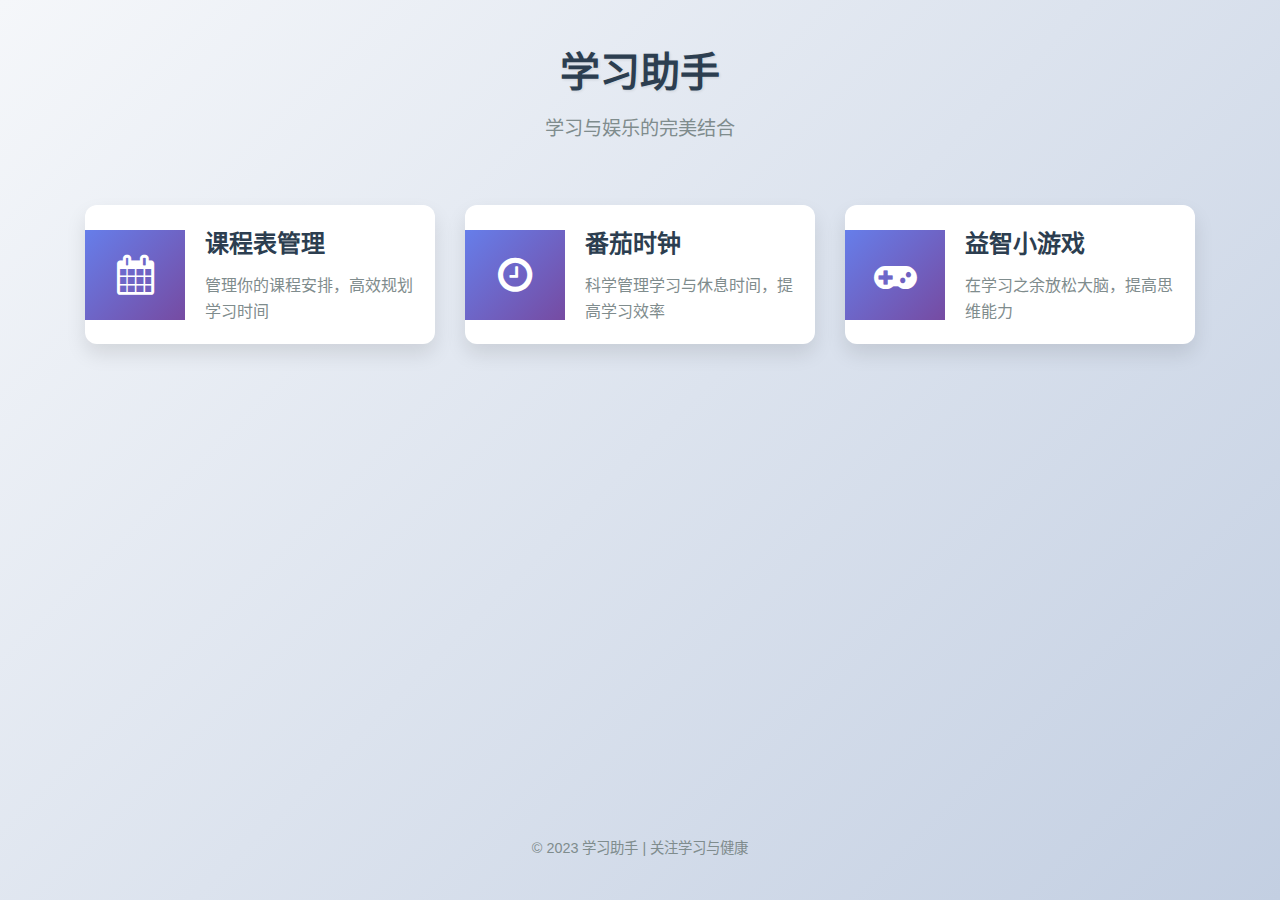
<file: 学习助手/index.html>
<!DOCTYPE html>
<html lang="zh-CN">

<head>
    <meta charset="UTF-8">
    <meta name="viewport" content="width=device-width, initial-scale=1.0">
    <title>学习助手</title>
    <link rel="stylesheet" href="entrance.css">
    <link rel="stylesheet" href="https://cdn.jsdelivr.net/npm/font-awesome@4.7.0/css/font-awesome.min.css">
</head>

<body>
    <div class="container">
        <header>
            <h1>学习助手</h1>
            <p class="subtitle">学习与娱乐的完美结合</p>
        </header>

        <main class="card-container">
            <div class="card" onclick="navigate('课程表管理系统/index.html')">
                <div class="card-icon">
                    <i class="fa fa-calendar"></i>
                </div>
                <div class="card-content">
                    <h2>课程表管理</h2>
                    <p>管理你的课程安排，高效规划学习时间</p>
                </div>
            </div>

            <div class="card" onclick="navigate('番茄钟/index.html')">
                <div class="card-icon">
                    <i class="fa fa-clock-o"></i>
                </div>
                <div class="card-content">
                    <h2>番茄时钟</h2>
                    <p>科学管理学习与休息时间，提高学习效率</p>
                </div>
            </div>

            <div class="card" onclick="showGames()">
                <div class="card-icon">
                    <i class="fa fa-gamepad"></i>
                </div>
                <div class="card-content">
                    <h2>益智小游戏</h2>
                    <p>在学习之余放松大脑，提高思维能力</p>
                </div>
            </div>
        </main>

        <div id="gameOptions" class="game-options">
            <div class="game-card" onclick="navigate('简单的华容道游戏/index.html')">
                <div class="game-icon">
                    <i class="fa fa-puzzle-piece"></i>
                </div>
                <h3>华容道</h3>
                <p>经典的中国益智游戏</p>
            </div>
            <div class="game-card" onclick="navigate('钢琴块游戏/index.html')">
                <div class="game-icon">
                    <i class="fa fa-music"></i>
                </div>
                <h3>钢琴块</h3>
                <p>节奏感音乐小游戏</p>
            </div>
            <!-- 添加美化的样式 -->
            <style>
                .game-card {
                    background: linear-gradient(145deg, #ffffff, #f0f0f0);
                    border-radius: 15px;
                    padding: 20px;
                    box-shadow: 0 10px 20px rgba(0, 0, 0, 0.1);
                    transition: all 0.3s ease;
                    cursor: pointer;
                    text-align: center;
                    position: relative;
                    overflow: hidden;
                    border: 1px solid rgba(255, 255, 255, 0.2);
                }

                .game-card:hover {
                    transform: translateY(-5px);
                    box-shadow: 0 15px 30px rgba(0, 0, 0, 0.15);
                    border-color: #4a6572;
                }

                .game-icon {
                    font-size: 2.5rem;
                    color: #4a6572;
                    margin-bottom: 15px;
                    position: relative;
                    z-index: 1;
                }

                .game-card h3 {
                    color: #344955;
                    font-size: 1.5rem;
                    margin-bottom: 8px;
                    position: relative;
                    z-index: 1;
                }

                .game-card p {
                    color: #666;
                    font-size: 0.9rem;
                    position: relative;
                    z-index: 1;
                }

                .game-card::before {
                    content: '';
                    position: absolute;
                    top: -50%;
                    left: -50%;
                    width: 200%;
                    height: 200%;
                    background: radial-gradient(circle, rgba(255, 255, 255, 0.8) 0%, rgba(255, 255, 255, 0) 70%);
                    opacity: 0;
                    transform: scale(0.5);
                    transition: all 0.5s ease;
                }

                .game-card:hover::before {
                    opacity: 1;
                    transform: scale(1);
                }
            </style>
            <!-- 未来可以在这里添加更多游戏选项 -->
        </div>

        <footer>
            <p>&copy; 2023 学习助手 | 关注学习与健康</p>
        </footer>
    </div>

    <script>
        function navigate(path) {
            window.location.href = path;
        }

        function showGames() {
            const gameOptions = document.getElementById('gameOptions');
            if (gameOptions.style.display === 'flex') {
                gameOptions.style.display = 'none';
            } else {
                gameOptions.style.display = 'flex';
            }
        }
    </script>
</body>

</html>
</file>
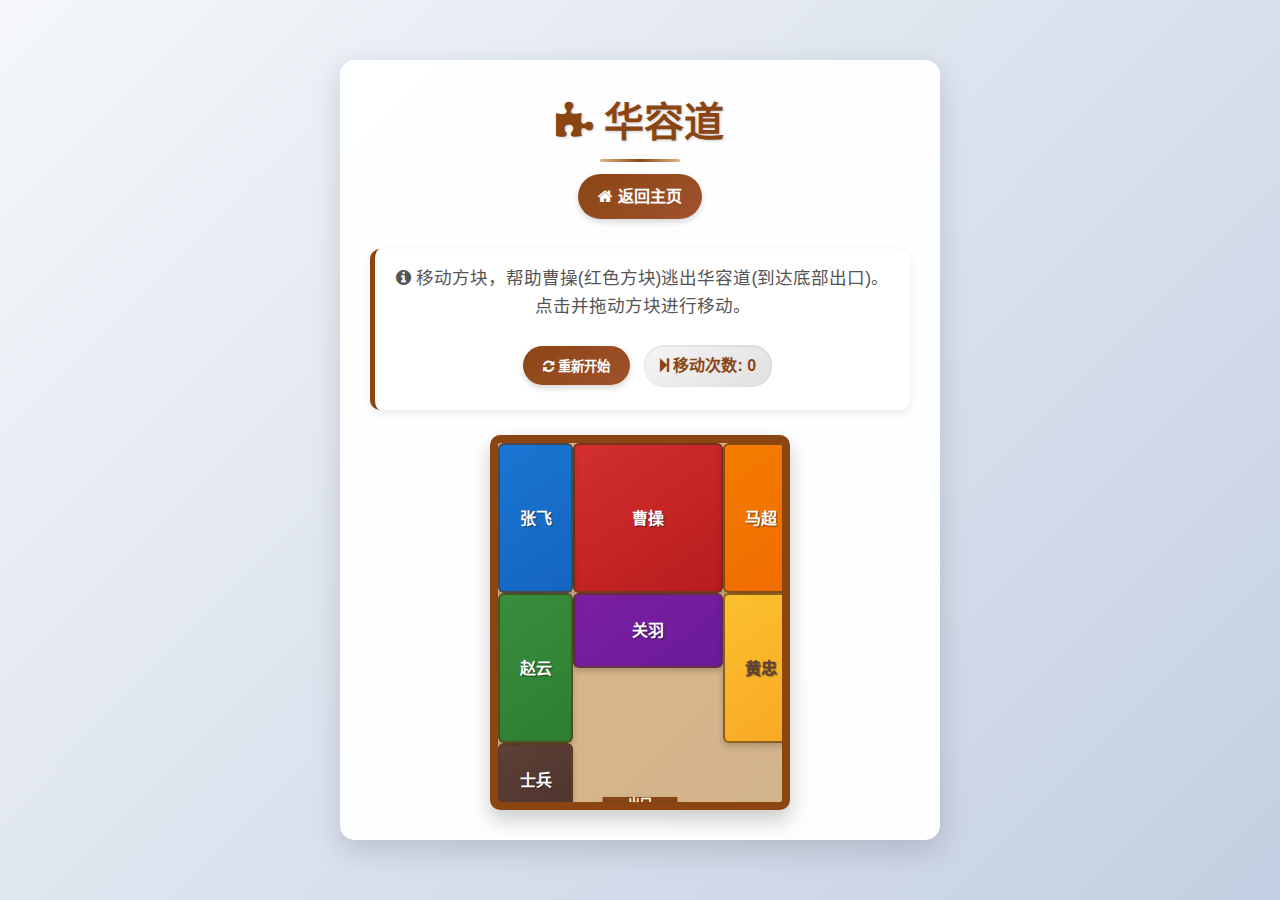
<file: 学习助手/简单的华容道游戏/index.html>
<!DOCTYPE html>
<html lang="zh-CN">

<head>
    <meta charset="UTF-8">
    <meta name="viewport" content="width=device-width, initial-scale=1.0">
    <title>华容道游戏</title>
    <link rel="stylesheet" href="styles.css">
    <link rel="stylesheet" href="https://cdn.jsdelivr.net/npm/font-awesome@4.7.0/css/font-awesome.min.css">
</head>

<body>
    <div class="container">
        <h1><i class="fa fa-puzzle-piece"></i> 华容道</h1>
        <!-- 添加返回主页按钮 -->
        <div class="back-link">
            <a href="../index.html"><i class="fa fa-home"></i> 返回主页</a>
        </div>
        <div class="game-info">
            <p><i class="fa fa-info-circle"></i> 移动方块，帮助曹操(红色方块)逃出华容道(到达底部出口)。点击并拖动方块进行移动。</p>
            <button id="reset-btn"><i class="fa fa-refresh"></i> 重新开始</button>
            <span id="moves"><i class="fa fa-step-forward"></i> 移动次数: 0</span>
        </div>
        <div class="game-board">
            <!-- 游戏区域将由JavaScript填充 -->
        </div>
    </div>
    <script src="script.js"></script>
</body>

</html>
</file>
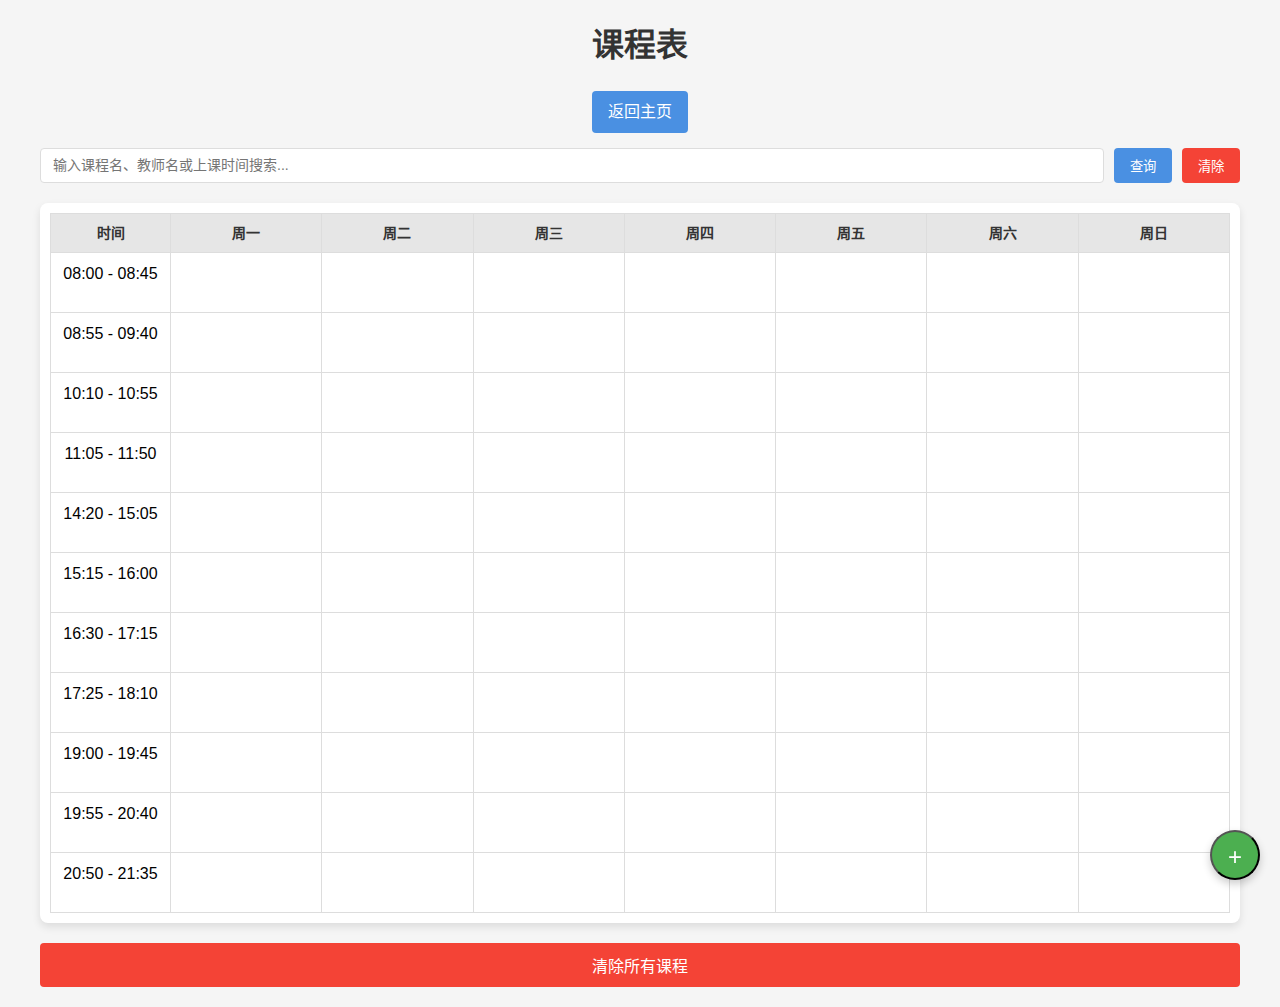
<file: 学习助手/课程表管理系统/index.html>
<!DOCTYPE html>
<html lang="zh-CN">

<head>
    <meta charset="UTF-8">
    <meta name="viewport" content="width=device-width, initial-scale=1.0">
    <title>课程表管理系统</title>
    <link rel="stylesheet" href="styles.css">
</head>

<body>
    <div class="container">
        <h1>课程表</h1>
        <!-- 添加返回主页按钮 -->
        <div class="back-link">
            <a href="../index.html">返回主页</a>
        </div>

        <!-- 添加搜索区域 -->
        <div class="search-container">
            <input type="text" id="searchInput" placeholder="输入课程名、教师名或上课时间搜索...">
            <button id="searchBtn">查询</button>
            <button id="clearSearchBtn">清除</button>
        </div>

        <div class="timetable-container">
            <table id="timetable">
                <thead>
                    <tr>
                        <th class="time-col">时间</th>
                        <th>周一</th>
                        <th>周二</th>
                        <th>周三</th>
                        <th>周四</th>
                        <th>周五</th>
                        <th>周六</th>
                        <th>周日</th>
                    </tr>
                </thead>
                <tbody>
                    <!-- 时间段将通过JavaScript动态生成 -->
                </tbody>
            </table>
        </div>
        <button id="addCourseBtn" class="add-btn">+</button>
    </div>

    <!-- 添加课程的模态框 -->
    <div id="courseModal" class="modal">
        <div class="modal-content">
            <span class="close">&times;</span>
            <h2>添加新课程</h2>
            <form id="courseForm">
                <div class="form-group">
                    <label for="courseName">课程名称:</label>
                    <input type="text" id="courseName" required>
                </div>
                <div class="form-group">
                    <label for="courseTeacher">教师:</label>
                    <input type="text" id="courseTeacher">
                </div>
                <div class="form-group">
                    <label for="courseLocation">地点:</label>
                    <input type="text" id="courseLocation">
                </div>
                <div class="form-group">
                    <label for="weekday">星期:</label>
                    <select id="weekday" required>
                        <option value="1">周一</option>
                        <option value="2">周二</option>
                        <option value="3">周三</option>
                        <option value="4">周四</option>
                        <option value="5">周五</option>
                        <option value="6">周六</option>
                        <option value="7">周日</option>
                    </select>
                </div>
                <div class="form-group">
                    <label for="startTime">开始时间:</label>
                    <select id="startTime" required>
                        <!-- 通过JavaScript动态生成时间选项 -->
                    </select>
                </div>
                <div class="form-group">
                    <label for="duration">课程时长:</label>
                    <select id="duration" required>
                        <option value="1">45分钟 (1节)</option>
                        <option value="2">100分钟 (2节)</option>
                        <option value="3">155分钟 (3节)</option>
                    </select>
                </div>
                <button type="submit" class="submit-btn">保存</button>
            </form>
        </div>
    </div>

    <script src="script.js"></script>
</body>

</html>
</file>
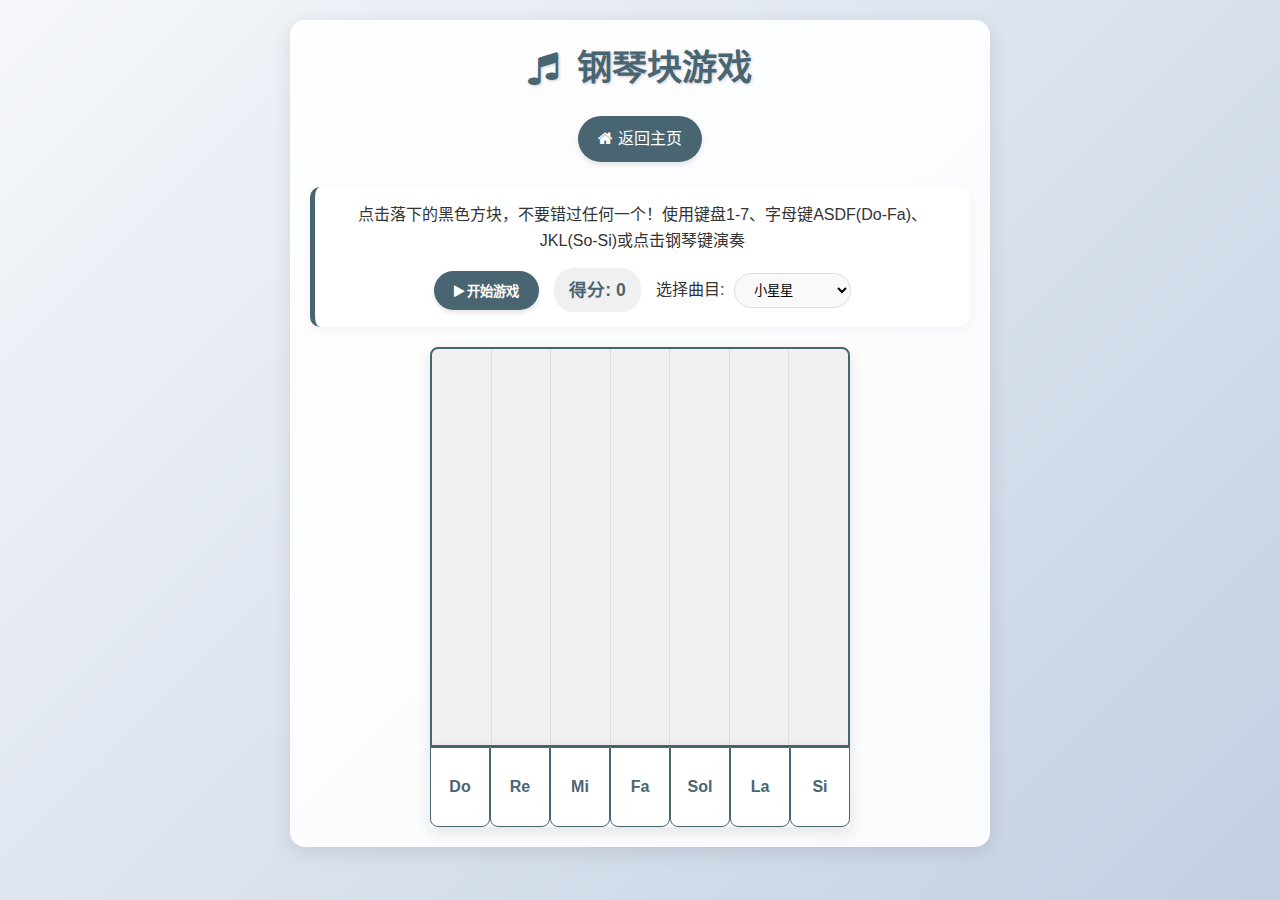
<file: 学习助手/钢琴块游戏/index.html>
<!DOCTYPE html>
<html lang="zh-CN">

<head>
    <meta charset="UTF-8">
    <meta name="viewport" content="width=device-width, initial-scale=1.0">
    <title>钢琴块游戏</title>
    <link rel="stylesheet" href="styles.css">
    <link rel="stylesheet" href="https://cdn.jsdelivr.net/npm/font-awesome@4.7.0/css/font-awesome.min.css">
</head>

<body>
    <div class="container">
        <h1><i class="fa fa-music"></i> 钢琴块游戏</h1>
        <div class="back-link">
            <a href="../index.html"><i class="fa fa-home"></i> 返回主页</a>
        </div>

        <div class="game-info">
            <p>点击落下的黑色方块，不要错过任何一个！使用键盘1-7、字母键ASDF(Do-Fa)、JKL(So-Si)或点击钢琴键演奏</p>
            <div class="controls">
                <button id="start-btn"><i class="fa fa-play"></i> 开始游戏</button>
                <span id="score">得分: 0</span>
                <div class="song-select">
                    <label for="song-choice">选择曲目:</label>
                    <select id="song-choice">
                        <option value="twinkle">小星星</option>
                        <option value="happy-birthday">生日快乐</option>
                        <option value="jingle-bells">铃儿响叮当</option>
                    </select>
                </div>
            </div>
        </div>

        <div class="game-container">
            <div id="game-board">
                <div class="lane" id="lane1"></div>
                <div class="lane" id="lane2"></div>
                <div class="lane" id="lane3"></div>
                <div class="lane" id="lane4"></div>
                <div class="lane" id="lane5"></div>
                <div class="lane" id="lane6"></div>
                <div class="lane" id="lane7"></div>
            </div>

            <div class="piano-keys">
                <div class="key" data-key="1">Do</div>
                <div class="key" data-key="2">Re</div>
                <div class="key" data-key="3">Mi</div>
                <div class="key" data-key="4">Fa</div>
                <div class="key" data-key="5">Sol</div>
                <div class="key" data-key="6">La</div>
                <div class="key" data-key="7">Si</div>
            </div>
        </div>

        <div id="game-over" class="game-over">
            <h2>游戏结束!</h2>
            <p id="final-score">你的得分: 0</p>
            <button id="restart-btn"><i class="fa fa-refresh"></i> 再来一次</button>
        </div>
    </div>

    <!-- 音频文件 -->
    <audio id="note-1" src="sounds/note1.mp3" preload="auto"></audio>
    <audio id="note-2" src="sounds/note2.mp3" preload="auto"></audio>
    <audio id="note-3" src="sounds/note3.mp3" preload="auto"></audio>
    <audio id="note-4" src="sounds/note4.mp3" preload="auto"></audio>
    <audio id="note-5" src="sounds/note5.mp3" preload="auto"></audio>
    <audio id="note-6" src="sounds/note6.mp3" preload="auto"></audio>
    <audio id="note-7" src="sounds/note7.mp3" preload="auto"></audio>
    <audio id="fail-sound" src="sounds/fail.mp3" preload="auto"></audio>

    <script src="script.js"></script>
</body>

</html>
</file>
<file: 学习助手/entrance.css>
* {
    margin: 0;
    padding: 0;
    box-sizing: border-box;
}

body {
    font-family: 'Microsoft YaHei', Arial, sans-serif;
    background: linear-gradient(135deg, #f5f7fa 0%, #c3cfe2 100%);
    color: #333;
    line-height: 1.6;
    min-height: 100vh;
    padding: 20px;
}

.container {
    max-width: 1200px;
    margin: 0 auto;
    display: flex;
    flex-direction: column;
    min-height: calc(100vh - 40px);
}

header {
    text-align: center;
    margin-bottom: 40px;
    padding: 20px;
}

h1 {
    font-size: 2.5em;
    color: #2c3e50;
    margin-bottom: 10px;
    text-shadow: 1px 1px 3px rgba(0, 0, 0, 0.1);
}

.subtitle {
    color: #7f8c8d;
    font-size: 1.2em;
}

.card-container {
    display: flex;
    justify-content: center;
    flex-wrap: wrap;
    gap: 30px;
    margin-bottom: 40px;
}

.card {
    background: white;
    width: 350px;
    border-radius: 12px;
    overflow: hidden;
    box-shadow: 0 10px 20px rgba(0, 0, 0, 0.1);
    transition: transform 0.3s, box-shadow 0.3s;
    cursor: pointer;
    display: flex;
    align-items: center;
}

.card:hover {
    transform: translateY(-10px);
    box-shadow: 0 15px 30px rgba(0, 0, 0, 0.15);
}

.card-icon {
    background: linear-gradient(135deg, #667eea 0%, #764ba2 100%);
    color: white;
    padding: 25px;
    font-size: 2.5em;
    display: flex;
    align-items: center;
    justify-content: center;
    width: 100px;
}

.card-content {
    padding: 20px;
    flex: 1;
}

.card h2 {
    margin-bottom: 10px;
    color: #2c3e50;
}

.card p {
    color: #7f8c8d;
}

.game-options {
    display: none;
    justify-content: center;
    flex-wrap: wrap;
    gap: 20px;
    margin-top: -20px;
    margin-bottom: 40px;
    animation: fadeIn 0.5s ease-in-out;
}

@keyframes fadeIn {
    from {
        opacity: 0;
        transform: translateY(-10px);
    }

    to {
        opacity: 1;
        transform: translateY(0);
    }
}

.game-card {
    background: white;
    width: 200px;
    padding: 20px;
    border-radius: 12px;
    text-align: center;
    box-shadow: 0 5px 15px rgba(0, 0, 0, 0.1);
    transition: transform 0.3s;
    cursor: pointer;
}

.game-card:hover {
    transform: translateY(-5px);
    box-shadow: 0 8px 25px rgba(0, 0, 0, 0.15);
}

.game-icon {
    font-size: 2em;
    color: #3498db;
    margin-bottom: 15px;
}

.game-card h3 {
    margin-bottom: 10px;
    color: #2c3e50;
}

.game-card p {
    color: #7f8c8d;
    font-size: 0.9em;
}

footer {
    margin-top: auto;
    text-align: center;
    padding: 20px;
    color: #7f8c8d;
    font-size: 0.9em;
}

/* 响应式设计 */
@media (max-width: 768px) {
    .card-container {
        flex-direction: column;
        align-items: center;
    }

    .card {
        width: 100%;
        max-width: 350px;
    }

    .game-card {
        width: 150px;
    }
}
</file>
<file: 学习助手/简单的华容道游戏/styles.css>
* {
    margin: 0;
    padding: 0;
    box-sizing: border-box;
}

body {
    font-family: 'Microsoft YaHei', sans-serif;
    background: linear-gradient(135deg, #f5f7fa 0%, #c3cfe2 100%);
    color: #333;
    line-height: 1.6;
    min-height: 100vh;
    display: flex;
    justify-content: center;
    align-items: center;
    padding: 20px;
}

.container {
    max-width: 600px;
    margin: 0 auto;
    padding: 30px;
    text-align: center;
    background-color: rgba(255, 255, 255, 0.95);
    border-radius: 15px;
    box-shadow: 0 10px 30px rgba(0, 0, 0, 0.15);
}

/* 添加返回链接样式 */
.back-link {
    margin-bottom: 20px;
    text-align: center;
}

.back-link a {
    display: inline-block;
    background: linear-gradient(145deg, #8b4513, #a0522d);
    color: white;
    padding: 10px 20px;
    text-decoration: none;
    border-radius: 25px;
    transition: all 0.3s ease;
    margin-bottom: 10px;
    box-shadow: 0 3px 6px rgba(0, 0, 0, 0.16);
    font-weight: bold;
}

.back-link a:hover {
    transform: translateY(-3px);
    box-shadow: 0 6px 12px rgba(0, 0, 0, 0.2);
    background: linear-gradient(145deg, #a0522d, #8b4513);
}

h1 {
    color: #8b4513;
    margin-bottom: 20px;
    text-shadow: 1px 1px 3px rgba(0, 0, 0, 0.2);
    font-size: 2.5rem;
    position: relative;
    display: inline-block;
}

h1::after {
    content: '';
    position: absolute;
    bottom: -8px;
    left: 50%;
    transform: translateX(-50%);
    width: 80px;
    height: 3px;
    background: linear-gradient(to right, #deb887, #8b4513, #deb887);
    border-radius: 3px;
}

.game-info {
    margin-bottom: 25px;
    padding: 15px;
    background: #fff;
    border-radius: 10px;
    box-shadow: 0 3px 10px rgba(0, 0, 0, 0.08);
    border-left: 5px solid #8b4513;
}

.game-info p {
    margin-bottom: 15px;
    font-size: 1.1rem;
    color: #555;
}

button {
    background: linear-gradient(145deg, #8b4513, #a0522d);
    color: white;
    border: none;
    padding: 10px 20px;
    border-radius: 25px;
    cursor: pointer;
    margin: 10px;
    transition: all 0.3s ease;
    font-weight: bold;
    box-shadow: 0 3px 6px rgba(0, 0, 0, 0.16);
}

button:hover {
    transform: translateY(-2px);
    box-shadow: 0 5px 15px rgba(0, 0, 0, 0.2);
    background: linear-gradient(145deg, #a0522d, #8b4513);
}

.game-board {
    position: relative;
    width: 300px;
    height: 375px;
    margin: 0 auto;
    background: linear-gradient(135deg, #deb887, #d2b48c);
    border: 8px solid #8b4513;
    border-radius: 10px;
    box-shadow: 0 10px 20px rgba(0, 0, 0, 0.2);
    overflow: hidden;
}

.block {
    position: absolute;
    display: flex;
    align-items: center;
    justify-content: center;
    border: 2px solid rgba(93, 58, 26, 0.7);
    border-radius: 6px;
    cursor: pointer;
    transition: all 0.3s ease;
    font-weight: bold;
    color: #fff;
    text-shadow: 1px 1px 1px rgba(0, 0, 0, 0.5);
    user-select: none;
    box-shadow: 0 3px 6px rgba(0, 0, 0, 0.2);
}

.block:hover {
    filter: brightness(1.1);
    transform: translateY(-2px);
    box-shadow: 0 5px 10px rgba(0, 0, 0, 0.3);
}

.cao {
    background: linear-gradient(145deg, #d32f2f, #b71c1c);
}

.guan {
    background: linear-gradient(145deg, #7b1fa2, #6a1b9a);
}

.zhang {
    background: linear-gradient(145deg, #1976d2, #1565c0);
}

.zhao {
    background: linear-gradient(145deg, #388e3c, #2e7d32);
}

.ma {
    background: linear-gradient(145deg, #f57c00, #ef6c00);
}

.huang {
    background: linear-gradient(145deg, #fbc02d, #f9a825);
    color: #5d4037;
}

.soldier {
    background: linear-gradient(145deg, #5d4037, #4e342e);
}

.exit {
    position: absolute;
    bottom: -10px;
    left: 50%;
    transform: translateX(-50%);
    width: 75px;
    height: 15px;
    background: linear-gradient(to bottom, #8b4513, #654321);
    border-radius: 0 0 10px 10px;
    box-shadow: 0 5px 10px rgba(0, 0, 0, 0.2);
}

.exit::before {
    content: '出口';
    position: absolute;
    top: 50%;
    left: 50%;
    transform: translate(-50%, -50%);
    color: #fff;
    font-size: 12px;
    font-weight: bold;
}

.win-message {
    position: absolute;
    top: 50%;
    left: 50%;
    transform: translate(-50%, -50%);
    background: rgba(255, 255, 255, 0.95);
    padding: 25px;
    border-radius: 15px;
    box-shadow: 0 0 30px rgba(0, 0, 0, 0.5);
    z-index: 10;
    text-align: center;
    animation: winAnimation 0.6s ease-out;
    border: 3px solid gold;
}

@keyframes winAnimation {
    0% {
        transform: translate(-50%, -50%) scale(0.8);
        opacity: 0;
    }

    50% {
        transform: translate(-50%, -50%) scale(1.1);
        opacity: 1;
    }

    100% {
        transform: translate(-50%, -50%) scale(1);
        opacity: 1;
    }
}

.win-message h3 {
    color: #d32f2f;
    margin-bottom: 15px;
    font-size: 24px;
}

.win-message p {
    font-size: 18px;
    color: #333;
    margin-bottom: 15px;
}

.win-message button {
    background: linear-gradient(145deg, #d32f2f, #b71c1c);
    margin-top: 10px;
}

#moves {
    display: inline-block;
    padding: 8px 16px;
    background: linear-gradient(145deg, #f5f5f5, #e0e0e0);
    border-radius: 20px;
    margin-top: 10px;
    font-weight: bold;
    color: #8b4513;
    box-shadow: inset 0 1px 3px rgba(0, 0, 0, 0.1);
}

/* 添加响应式设计 */
@media (max-width: 768px) {
    .container {
        padding: 20px 15px;
    }

    .game-board {
        width: 280px;
        height: 350px;
    }

    button {
        padding: 8px 16px;
    }
}
</file>
<file: 学习助手/课程表管理系统/styles.css>
* {
    margin: 0;
    padding: 0;
    box-sizing: border-box;
}

body {
    font-family: 'Microsoft YaHei', Arial, sans-serif;
    background-color: #f5f5f5;
    /* 修改背景颜色为浅灰色 */
    color: black;
    line-height: 1.6;
    padding: 20px;
}

.container {
    max-width: 1200px;
    margin: 0 auto;
}

h1 {
    text-align: center;
    margin-bottom: 20px;
    color: #333;
    /* 修改标题颜色 */
}

.add-btn {
    position: fixed;
    bottom: 20px;
    right: 20px;
    width: 50px;
    height: 50px;
    border-radius: 50%;
    background-color: #4CAF50;
    color: white;
    font-size: 24px;
    text-align: center;
    line-height: 50px;
    box-shadow: 0 4px 8px rgba(0, 0, 0, 0.2);
    cursor: pointer;
}

.add-btn:hover {
    background-color: #45a049;
}

.timetable-container {
    overflow-x: auto;
    background-color: white;
    /* 表格背景为白色 */
    border-radius: 8px;
    box-shadow: 0 4px 8px rgba(0, 0, 0, 0.1);
    padding: 10px;
}

#timetable {
    width: 100%;
    border-collapse: collapse;
    table-layout: fixed;
}

#timetable th,
#timetable td {
    border: 1px solid #ddd;
    padding: 8px;
    text-align: center;
}

#timetable th {
    background-color: #e6e6e6;
    /* 修改表头背景颜色 */
    position: sticky;
    top: 0;
    color: #333;
    font-size: 14px;
}

#timetable td {
    height: 60px;
    /* 调整单元格高度 */
    vertical-align: top;
    /* 内容顶部对齐 */
}

.time-col {
    width: 120px;
    font-size: 12px;
    /* 调整时间列字体大小 */
    color: #666;
}

.course-cell {
    background-color: #4a90e2;
    /* 修改课程背景为深蓝色 */
    cursor: pointer;
    border-radius: 4px;
    overflow: hidden;
    color: white;
    /* 修改字体颜色为白色 */
    font-size: 12px;
    padding: 5px;
    line-height: 1.4;
    position: relative;
}

.delete-btn {
    position: absolute;
    top: 5px;
    right: 5px;
    background-color: red;
    color: white;
    border: none;
    border-radius: 4px;
    font-size: 10px;
    padding: 2px 5px;
    cursor: pointer;
}

.delete-btn:hover {
    background-color: darkred;
}

.clear-btn {
    background-color: #f44336;
    color: white;
    border: none;
    padding: 10px 15px;
    border-radius: 4px;
    cursor: pointer;
    font-size: 16px;
    margin-top: 20px;
    display: block;
    width: 100%;
    text-align: center;
}

.clear-btn:hover {
    background-color: #d32f2f;
}

.course-name {
    font-weight: bold;
    margin-bottom: 5px;
    font-size: 14px;
    /* 调整课程名称字体大小 */
}

.course-info {
    font-size: 12px;
    color: #d9eaff;
    /* 修改课程信息字体颜色 */
}

/* 模态框样式 */
.modal {
    display: none;
    position: fixed;
    z-index: 1;
    left: 0;
    top: 0;
    width: 100%;
    height: 100%;
    background-color: rgba(0, 0, 0, 0.4);
}

.modal-content {
    background-color: white;
    margin: 10% auto;
    padding: 20px;
    border-radius: 8px;
    box-shadow: 0 4px 8px rgba(0, 0, 0, 0.1);
    width: 50%;
    max-width: 500px;
}

.close {
    color: #aaa;
    float: right;
    font-size: 28px;
    font-weight: bold;
    cursor: pointer;
}

.close:hover {
    color: black;
}

.form-group {
    margin-bottom: 15px;
}

.form-group label {
    display: block;
    margin-bottom: 5px;
    font-weight: bold;
}

.form-group input,
.form-group select {
    width: 100%;
    padding: 8px;
    border: 1px solid #ddd;
    border-radius: 4px;
}

.submit-btn {
    background-color: #4CAF50;
    color: white;
    border: none;
    padding: 10px 15px;
    border-radius: 4px;
    cursor: pointer;
    font-size: 16px;
    width: 100%;
}

.submit-btn:hover {
    background-color: #45a049;
}

/* 搜索区域样式 */
.search-container {
    margin-bottom: 20px;
    display: flex;
    gap: 10px;
}

#searchInput {
    flex: 1;
    padding: 8px 12px;
    border: 1px solid #ddd;
    border-radius: 4px;
    font-size: 14px;
}

#searchBtn,
#clearSearchBtn {
    padding: 8px 16px;
    background-color: #4a90e2;
    color: white;
    border: none;
    border-radius: 4px;
    cursor: pointer;
}

#clearSearchBtn {
    background-color: #f44336;
}

#searchBtn:hover {
    background-color: #3a7bc8;
}

#clearSearchBtn:hover {
    background-color: #d32f2f;
}

/* 搜索结果高亮样式 */
.highlight-course {
    animation: highlight 2s ease-in-out;
    box-shadow: 0 0 15px 5px yellow;
}

@keyframes highlight {
    0% {
        box-shadow: 0 0 15px 5px yellow;
    }

    100% {
        box-shadow: 0 0 15px 0px yellow;
    }
}

/* 添加返回链接样式 */
.back-link {
    margin-bottom: 15px;
    text-align: center;
}

.back-link a {
    display: inline-block;
    background-color: #4a90e2;
    color: white;
    padding: 8px 16px;
    text-decoration: none;
    border-radius: 4px;
    transition: background-color 0.3s;
}

.back-link a:hover {
    background-color: #3a7bc8;
}
</file>
<file: 学习助手/钢琴块游戏/styles.css>
* {
    margin: 0;
    padding: 0;
    box-sizing: border-box;
}

body {
    font-family: 'Microsoft YaHei', sans-serif;
    background: linear-gradient(135deg, #f5f7fa 0%, #c3cfe2 100%);
    color: #333;
    line-height: 1.6;
    min-height: 100vh;
    padding: 20px;
}

.container {
    max-width: 700px;
    margin: 0 auto;
    padding: 20px;
    text-align: center;
    background-color: rgba(255, 255, 255, 0.9);
    border-radius: 15px;
    box-shadow: 0 5px 20px rgba(0, 0, 0, 0.1);
}

h1 {
    color: #4a6572;
    margin-bottom: 20px;
    text-shadow: 1px 1px 3px rgba(0, 0, 0, 0.2);
    font-size: 2.2em;
}

h1 .fa {
    margin-right: 10px;
    color: #4a6572;
}

.back-link {
    margin-bottom: 15px;
    text-align: center;
}

.back-link a {
    display: inline-block;
    background-color: #4a6572;
    color: white;
    padding: 10px 20px;
    text-decoration: none;
    border-radius: 25px;
    transition: all 0.3s;
    margin-bottom: 10px;
    box-shadow: 0 3px 5px rgba(0, 0, 0, 0.1);
}

.back-link a:hover {
    background-color: #344955;
    transform: translateY(-2px);
    box-shadow: 0 5px 10px rgba(0, 0, 0, 0.2);
}

.game-info {
    margin-bottom: 20px;
    padding: 15px;
    background: #fff;
    border-radius: 10px;
    box-shadow: 0 2px 10px rgba(0, 0, 0, 0.05);
    border-left: 5px solid #4a6572;
}

.controls {
    display: flex;
    flex-wrap: wrap;
    justify-content: center;
    align-items: center;
    gap: 15px;
    margin-top: 15px;
}

button {
    background: #4a6572;
    color: white;
    border: none;
    padding: 10px 20px;
    border-radius: 25px;
    cursor: pointer;
    transition: all 0.3s;
    box-shadow: 0 3px 5px rgba(0, 0, 0, 0.1);
    font-weight: bold;
}

button:hover {
    background: #344955;
    transform: translateY(-2px);
    box-shadow: 0 5px 10px rgba(0, 0, 0, 0.2);
}

button:disabled {
    background: #ccc;
    cursor: not-allowed;
    transform: none;
    box-shadow: none;
}

#score {
    font-weight: bold;
    color: #4a6572;
    font-size: 1.1em;
    background: #f0f0f0;
    padding: 8px 15px;
    border-radius: 20px;
}

.song-select {
    display: flex;
    align-items: center;
    gap: 10px;
}

.song-select select {
    padding: 8px 15px;
    border-radius: 20px;
    border: 1px solid #ddd;
    background: #f9f9f9;
    cursor: pointer;
    transition: all 0.3s;
}

.song-select select:hover {
    border-color: #4a6572;
}

.game-container {
    position: relative;
    margin: 0 auto;
    width: 420px;
}

#game-board {
    height: 400px;
    background-color: #f0f0f0;
    border: 2px solid #4a6572;
    border-radius: 8px 8px 0 0;
    display: flex;
    overflow: hidden;
    box-shadow: 0 5px 15px rgba(0, 0, 0, 0.1);
}

.lane {
    flex: 1;
    border-right: 1px solid #ddd;
    position: relative;
}

.lane:last-child {
    border-right: none;
}

.piano-keys {
    display: flex;
    height: 80px;
    box-shadow: 0 5px 15px rgba(0, 0, 0, 0.1);
}

.key {
    flex: 1;
    background: white;
    border: 1px solid #4a6572;
    display: flex;
    align-items: center;
    justify-content: center;
    font-weight: bold;
    cursor: pointer;
    border-radius: 0 0 8px 8px;
    user-select: none;
    transition: all 0.1s;
    color: #4a6572;
}

.key:hover {
    background: #f0f0f0;
}

.key.active {
    background: #4a6572;
    color: white;
    transform: translateY(4px);
}

.block {
    position: absolute;
    width: 100%;
    background: linear-gradient(to bottom, #344955, #4a6572);
    border-radius: 4px;
    color: white;
    display: flex;
    align-items: center;
    justify-content: center;
    box-shadow: 0 2px 5px rgba(0, 0, 0, 0.2);
}

.game-over {
    position: absolute;
    top: 40%;
    left: 50%;
    transform: translate(-50%, -50%);
    background: rgba(255, 255, 255, 0.95);
    padding: 30px;
    border-radius: 15px;
    box-shadow: 0 0 30px rgba(0, 0, 0, 0.3);
    z-index: 100;
    display: none;
    text-align: center;
    min-width: 300px;
}

.game-over h2 {
    color: #4a6572;
    margin-bottom: 15px;
}

.game-over p {
    margin-bottom: 20px;
    font-size: 18px;
    font-weight: bold;
}

@keyframes fall {
    from {
        top: -60px;
    }

    to {
        top: 400px;
    }
}

@media (max-width: 768px) {
    .game-container {
        width: 100%;
    }

    .container {
        max-width: 95%;
        padding: 10px;
    }

    h1 {
        font-size: 1.8em;
    }
}
</file>
